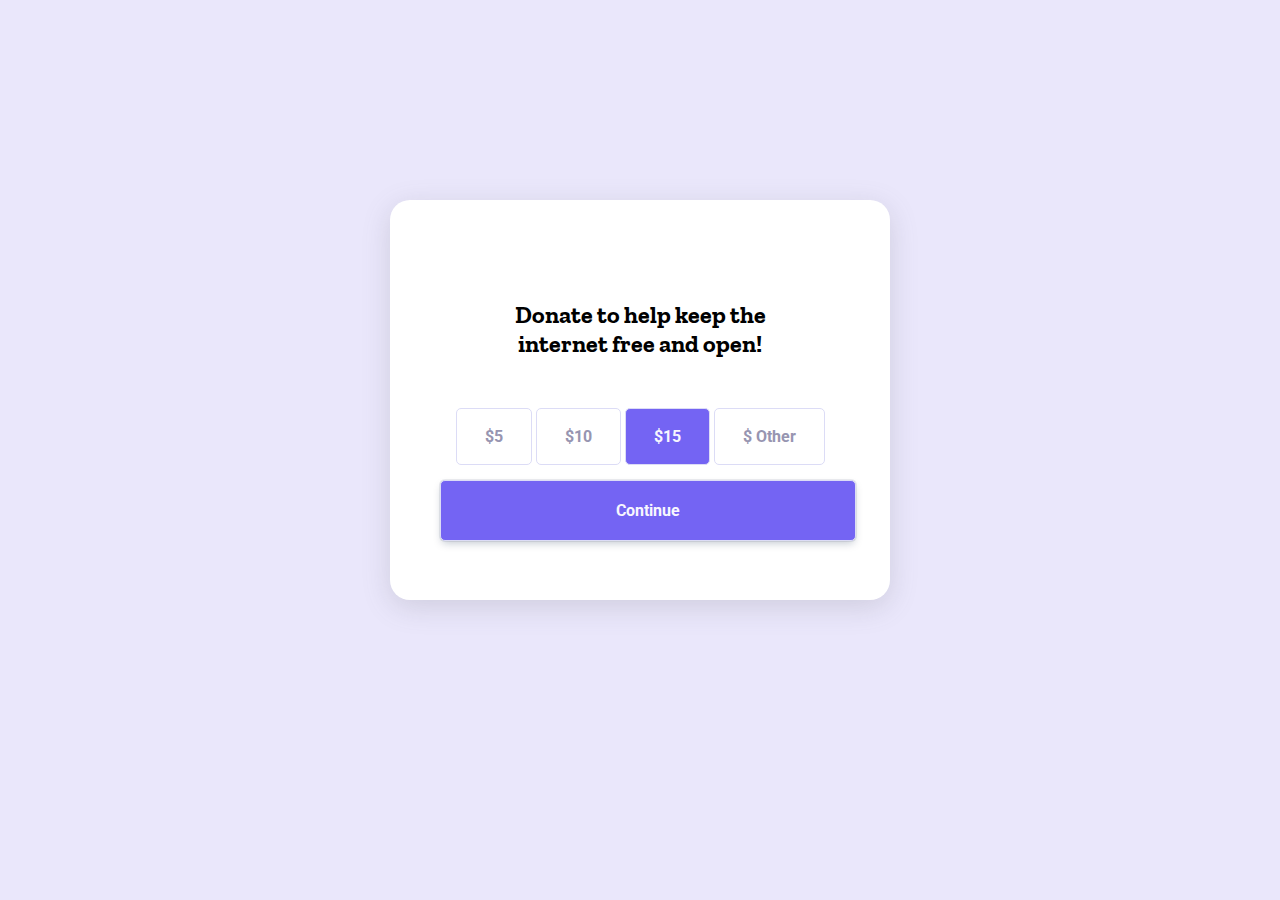
<file: 05-donacion/index.html>
<!DOCTYPE html>
<html lang="en">
<head>
    <meta charset="UTF-8">
    <meta http-equiv="X-UA-Compatible" content="IE=edge">
    <meta name="viewport" content="width=device-width, initial-scale=1.0">
    <title>Document</title>
    <link rel="stylesheet" href="style.css">

    <link rel="preconnect" href="https://fonts.googleapis.com">
    <link rel="preconnect" href="https://fonts.gstatic.com" crossorigin>
    <link href="https://fonts.googleapis.com/css2?family=Roboto:wght@300&family=Zilla+Slab:wght@500&display=swap" rel="stylesheet">

</head>

<body>
    
    <section class="tarjeta">

        <h2>
            Donate to help keep the internet free and open!
        </h2>


        <ul>
            <li>$5</li>
            <li>$10</li>
            <li class="color-boton">$15</li>
            <li>$ Other</li>
            <li class="color-boton" id="boton-continue">Continue</li>
        </ul>

    </section>


</body>
</html>
</file>
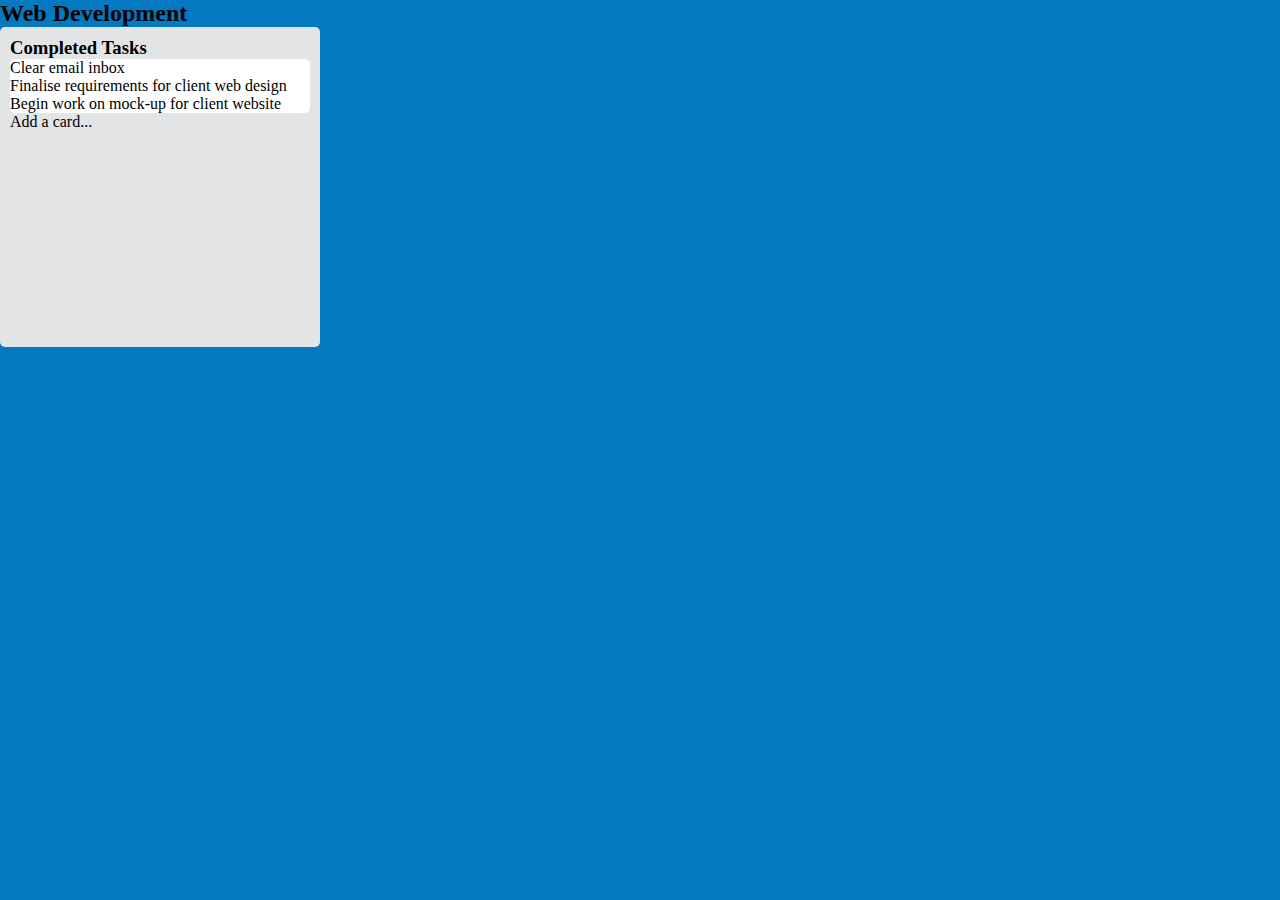
<file: 06-tareas/index.html>
<!DOCTYPE html>
<html lang="en">
<head>
    <meta charset="UTF-8">
    <meta http-equiv="X-UA-Compatible" content="IE=edge">
    <meta name="viewport" content="width=device-width, initial-scale=1.0">

    <link rel="stylesheet" href="style.css">

    <title>Document</title>
</head>
<body>
    
    <h2>Web Development</h2>

    <div class="card">

        <h3>Completed Tasks</h3>

            <div class="opciones">

                <p class="opcion">Clear email inbox</p>
                <p class="opcion">Finalise requirements for client web design</p>
                <p class="opcion">Begin work on mock-up for client website</p>

            </div>

            <p>Add a card...</p>

        

    </div>



</body>
</html>
</file>
<file: 05-donacion/style.css>
/* FALTA:

1. Agregar sombra al boton de "Continue"
2. Terminar de acomodar el boton "Continue"
3. Acomodar el ancho y alto de la caja (puede tener que ver con el padding y margin de los textos y botones) */


*{
    margin: 0;
    padding: 0;
}


body{
    background-color: #eae7fb;
}


ul{
    list-style: none;
}


.tarjeta{
    background-color: #ffffff;
    width: 400px;
    height: 200px;
    margin: auto;
    margin-top: 200px;
    padding: 100px 50px;
    text-align: center;
    border-radius: 20px;
    box-shadow: rgba(100, 100, 111, 0.2) 0px 7px 29px 0px;
}


li{
    border: 1px solid #dcdcf6;
    border-radius: 5px;
    display: inline-block;
    width: fit-content;
    padding: 18px 28px;
    /* margin-right: 8px; */
    font-family: 'Roboto', sans-serif;
    font-weight: bolder;
    color: #9795b1;
}


.color-boton{
    background-color: #7464F3;
    color: #f7f6fe;
}


#boton-continue{
    padding: 20px 175px;
    margin-top: 15px;
    box-shadow: rgba(9, 30, 66, 0.25) 0px 4px 8px -2px, rgba(9, 30, 66, 0.08) 0px 0px 0px 1px;
}


h2{
    width: 300px;
    margin: auto;
    margin-bottom: 50px;
    font-family: 'Zilla Slab', serif;
}
</file>
<file: 06-tareas/style.css>
*{
    margin: 0;
    padding: 0;
}


body{
    background-color: #0479c0;
}


.card{
    width: 300px;
    height: 300px;
    background-color: #e2e4e6;
    border-radius: 5px;
    padding: 10px;
}


.opciones{
    display: flex;
    flex-direction: column;
    justify-content: center;
    
    background-color: #ffffff;
    border-radius: 5px;
}
</file>
